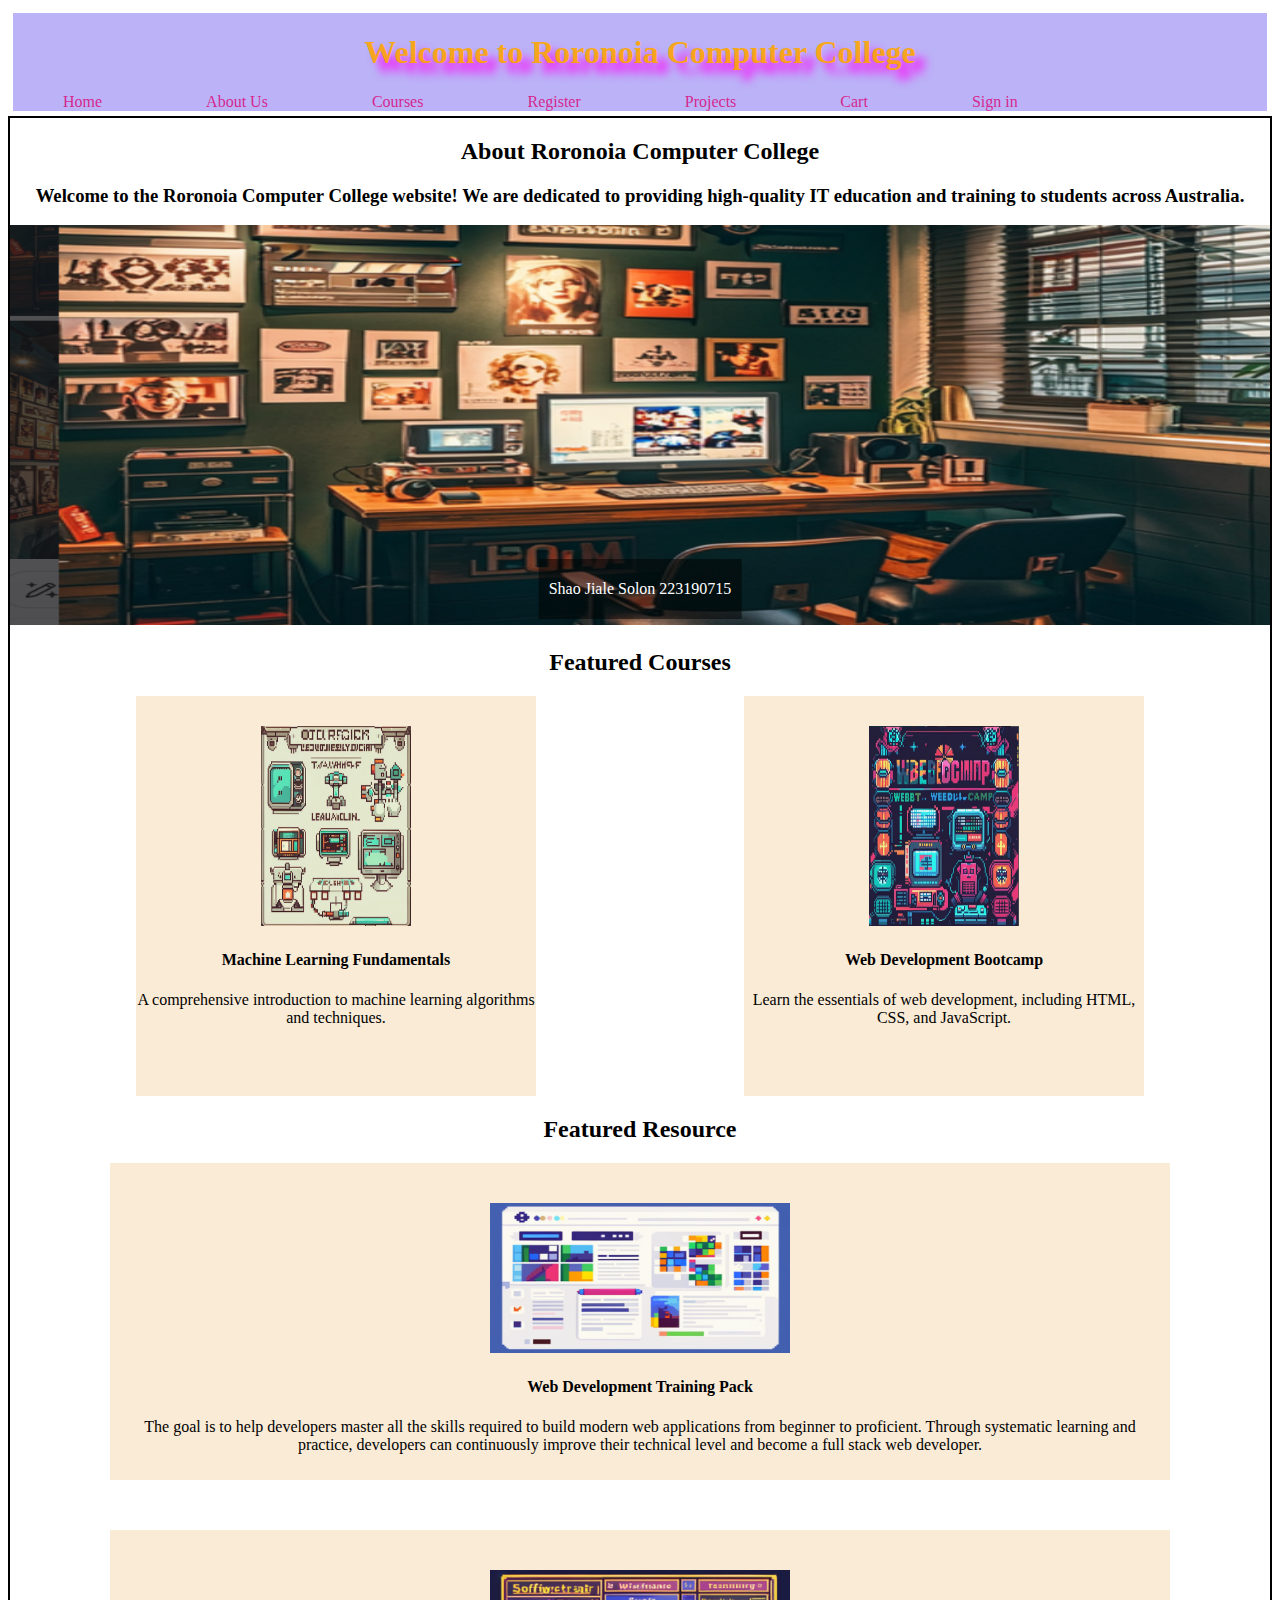
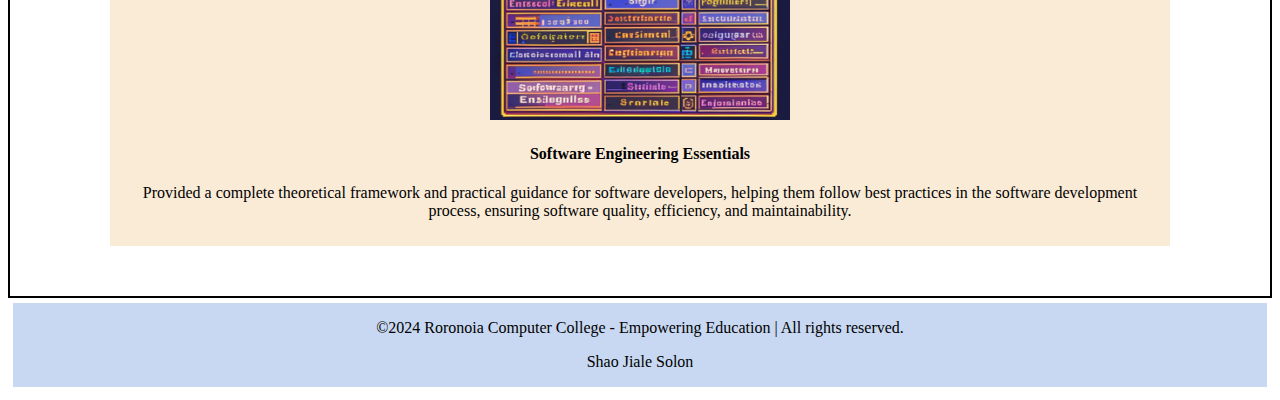
<file: index.html>
<!DOCTYPE html>
<html lang="en">
<head>
    <meta charset="UTF-8">
    <meta name="viewport" content="width=device-width, initial-scale=1.0">
    <title>Roronoia Computer College</title>
    <link rel="stylesheet" href="styles.css">
</head>

<body>
    <header>
        <h1>Welcome to Roronoia Computer College</h1>
        <div class="navigation">
                <a href="index.html">Home</a>
                <a href="about.html">About Us</a>
                <a href="courses.html">Courses</a>
                <a href="register.html">Register</a>
                <a href="projects.html">Projects</a>
                <a href="cart.html">Cart</a>
                <a href="sign in.html">Sign in</a>
        </div>
    </header>
<div class="border">
        <h2>About Roronoia Computer College</h2>
        <div class="card1">            
        <h3>Welcome to the Roronoia Computer College website! We are dedicated to providing high-quality IT education and training to students across Australia.</h3>
        </div>

        <div class="hero">
        <img class="heroimg" src="hero.jpg" alt="Hero Image">
        <div class="caption">
            <p>Shao Jiale Solon 223190715</p> 
        </div>
        </div>

        <h2>Featured Courses</h2>
        <div class="featured-courses">
            <div class="card2">
                <img src="c1.jpg" alt="c1">               
            <h4>Machine Learning Fundamentals</h4>
            <p>A comprehensive introduction to machine learning algorithms and techniques.</p>
            </div>
            
            <div class="card3">
                <img src="c2.jpg" alt="c2">
            <h4>Web Development Bootcamp</h4>
            <p>Learn the essentials of web development, including HTML, CSS, and JavaScript.</p>
            </div>
        </div>
 

        <h2>Featured Resource</h2>
        <div class="featured-resource">
            <div class="card4">
                <img src="r1.jpg" alt="r1">
            <h4>Web Development Training Pack</h4>
            <p>The goal is to help developers master all the skills required to build modern web applications from beginner to proficient. Through systematic learning and practice, developers can continuously improve their technical level and become a full stack web developer.</p>
            </div>

            <div class="card5">
                <img src="r2.jpg" alt="r2">
            <h4>Software Engineering Essentials</h4>
            <p>Provided a complete theoretical framework and practical guidance for software developers, helping them follow best practices in the software development process, ensuring software quality, efficiency, and maintainability.</p>
            </div>
        </div>
</div>
    
    
<footer>
    <p>©2024 Roronoia Computer College - Empowering Education | All rights reserved.</p>
    <p>Shao Jiale Solon</p>
</footer>

<script src="script.js"></script>

</body>
</html>
</file>
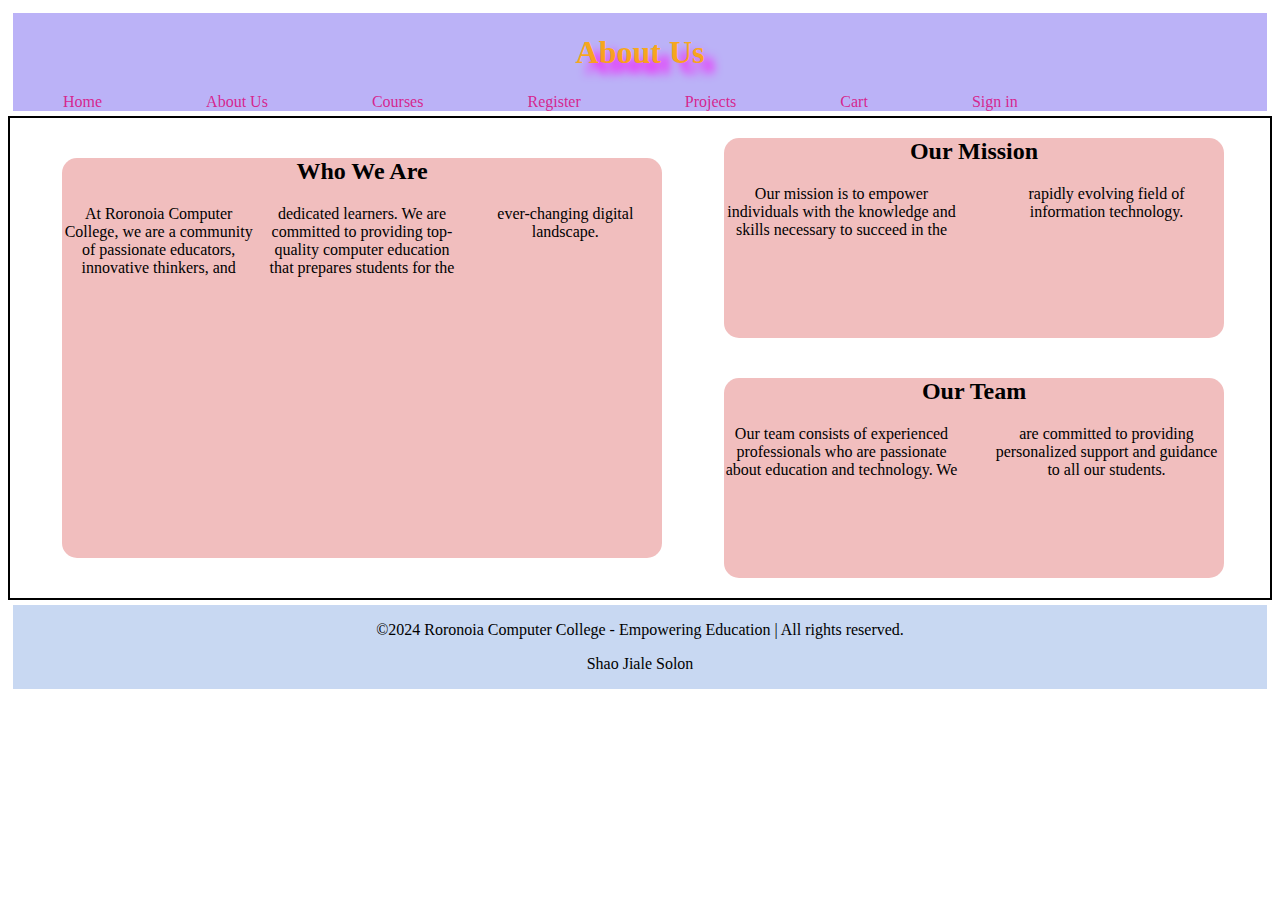
<file: about.html>
<!DOCTYPE html>
<html lang="en">
<head>
    <meta charset="UTF-8">
    <meta name="viewport" content="width=device-width, initial-scale=1.0">
    <title>About Us</title>
    <link rel="stylesheet" href="styles.css">
</head>
<body>
    <header>
        <h1>About Us</h1>
        <div class="navigation">
                <a href="index.html">Home</a>
                <a href="about.html">About Us</a>
                <a href="courses.html">Courses</a>
                <a href="register.html">Register</a>
                <a href="projects.html">Projects</a>
                <a href="cart.html">Cart</a>
                <a href="sign in.html">Sign in</a>
        </div>
    </header>

    <div class="border">
    <div class="row"> 
        <div class="leftcolumn">
        <div class="card6">
        <h2>Who We Are</h2>
        <p>At Roronoia Computer College, we are a community of passionate educators, innovative thinkers, and dedicated learners. We are committed to providing top-quality computer education that prepares students for the ever-changing digital landscape.</p>
        </div>
        </div>

        <div class="rightcolumn">
        <div class="card7">
        <h2>Our Mission</h2>
        <p>Our mission is to empower individuals with the knowledge and skills necessary to succeed in the rapidly evolving field of information technology.</p>
        </div>

        <div class="card8">
        <h2>Our Team</h2>
        <p>Our team consists of experienced professionals who are passionate about education and technology. We are committed to providing personalized support and guidance to all our students.</p>
        </div>
        </div>
    </div>
    </div>
    <footer>
        <p>©2024 Roronoia Computer College - Empowering Education | All rights reserved.</p>
        <p>Shao Jiale Solon</p>
    </footer>

    <script src="script.js"></script>
</body>
</html>
</file>
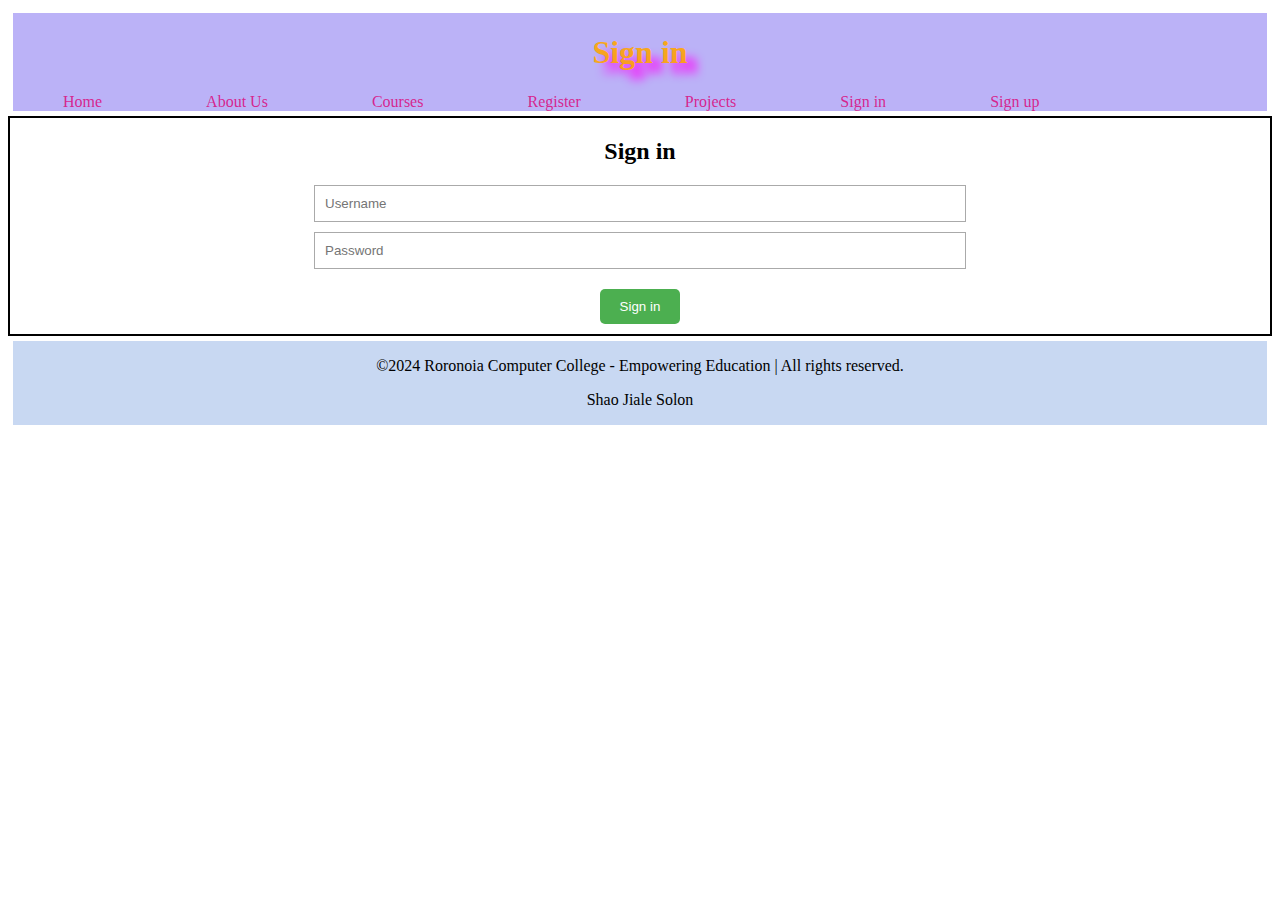
<file: cart.html>
<!DOCTYPE html>
<html lang="en">

<head>
  <meta charset="UTF-8">
  <meta name="viewport" content="width=device-width, initial-scale=1.0">
  <title>cart</title>
  <link rel="stylesheet" href="styles.css">
</head>



<body class="cart-link">
  <header>
    <h1>Cart</h1>
    <div class="navigation">
      <a href="index.html">Home</a>
      <a href="about.html">About Us</a>
      <a href="courses.html">Courses</a>
      <a href="register.html">Register</a>
      <a href="projects.html">Projects</a>
      <a href="cart.html">Cart</a>
      <a href="sign in.html">Sign in</a>
    </div>
  </header>

  <div class="border">
    <h2>Shopping Cart</h2>
    <ol id="cartItems">
      <!-- Cart items will be dynamically added here -->
    </ol>
    <p id="totalPrice"></p>
    <div class="cart">
      <button onclick="checkout()">Checkout</button>
      <button onclick="clearCart()">Clear Cart</button>
      <button onclick="logout()">Logout</button>
    </div>
  </div>

  <footer>
    <p>©2024 Roronoia Computer College - Empowering Education | All rights reserved.</p>
    <p>Shao Jiale Solon</p>
</footer>

<script src="script.js"></script>

</body>

</html>
</file>
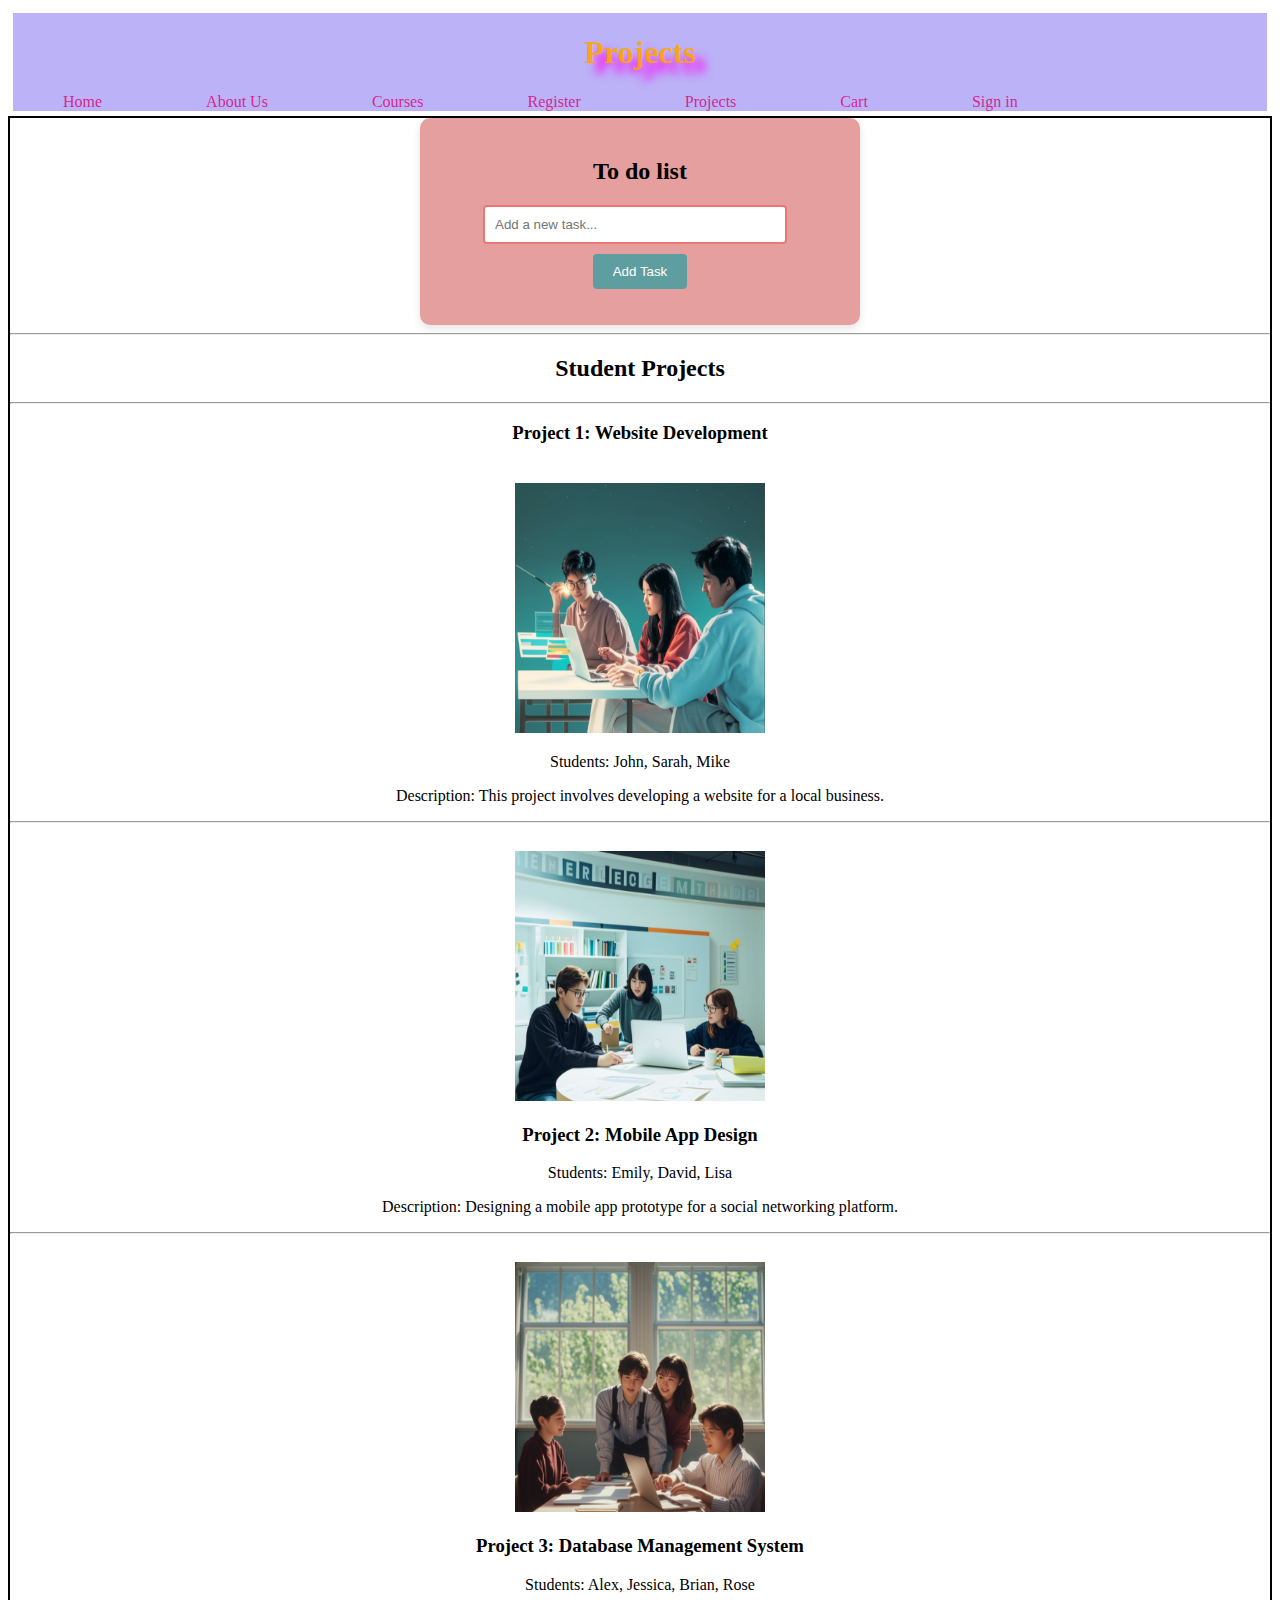
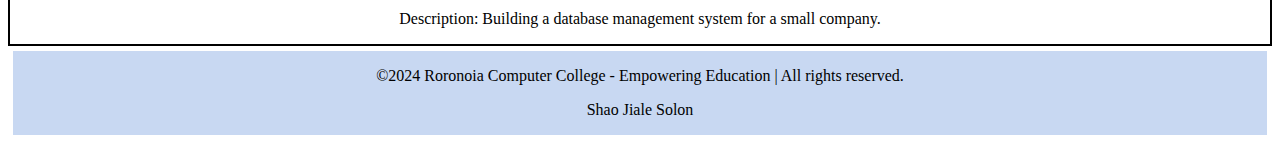
<file: projects.html>
<!DOCTYPE html>
<html lang="en">
<head>
    <meta charset="UTF-8">
    <meta name="viewport" content="width=device-width, initial-scale=1.0">
    <title>Projects</title>
    <link rel="stylesheet" href="styles.css">
</head>

<body class="pro-page">
    <header>
        <h1>Projects</h1>
        <div class="navigation">
                <a href="index.html">Home</a>
                <a href="about.html">About Us</a>
                <a href="courses.html">Courses</a>
                <a href="register.html">Register</a>
                <a href="projects.html">Projects</a>
                <a href="cart.html">Cart</a>
                <a href="sign in.html">Sign in</a>
        </div>
    </header>
    <div class="border">

        <div id="todo-app">
            <h2>To do list</h2>
            <form id="todo-form">
                <input type="text" id="todo-input" placeholder="Add a new task...">
                <button type="submit">Add Task</button>
            </form>
            <ul id="todo-list">
                <!-- Tasks will be added here -->
            </ul>
          </div>


        <hr>

        <h2>Student Projects</h2>
        <!-- Display student projects here -->
        <hr>
        <div class="project1">
            <h3>Project 1: Website Development</h3>
            <img class="img16" src="p1.jpg" alt="p1">
            <p>Students: John, Sarah, Mike</p>
            <p>Description: This project involves developing a website for a local business.</p>
        </div>
        <hr>
        <div class="project2">
            <img class="img17" src="p2.jpg" alt="p2">
            <h3>Project 2: Mobile App Design</h3>
            <p>Students: Emily, David, Lisa</p>
            <p>Description: Designing a mobile app prototype for a social networking platform.</p>
        </div>
        <hr>
        <div class="project3">
            <img class="img18" src="p3.jpg" alt="p3">
            <h3>Project 3: Database Management System</h3>
            <p>Students: Alex, Jessica, Brian, Rose</p>
            <p>Description: Building a database management system for a small company.</p>
        </div>
    </div>
    <footer>
        <p>©2024 Roronoia Computer College - Empowering Education | All rights reserved.</p>
        <p>Shao Jiale Solon</p>
    </footer>

    <script src="script.js"></script>



</body>
</html>
</file>
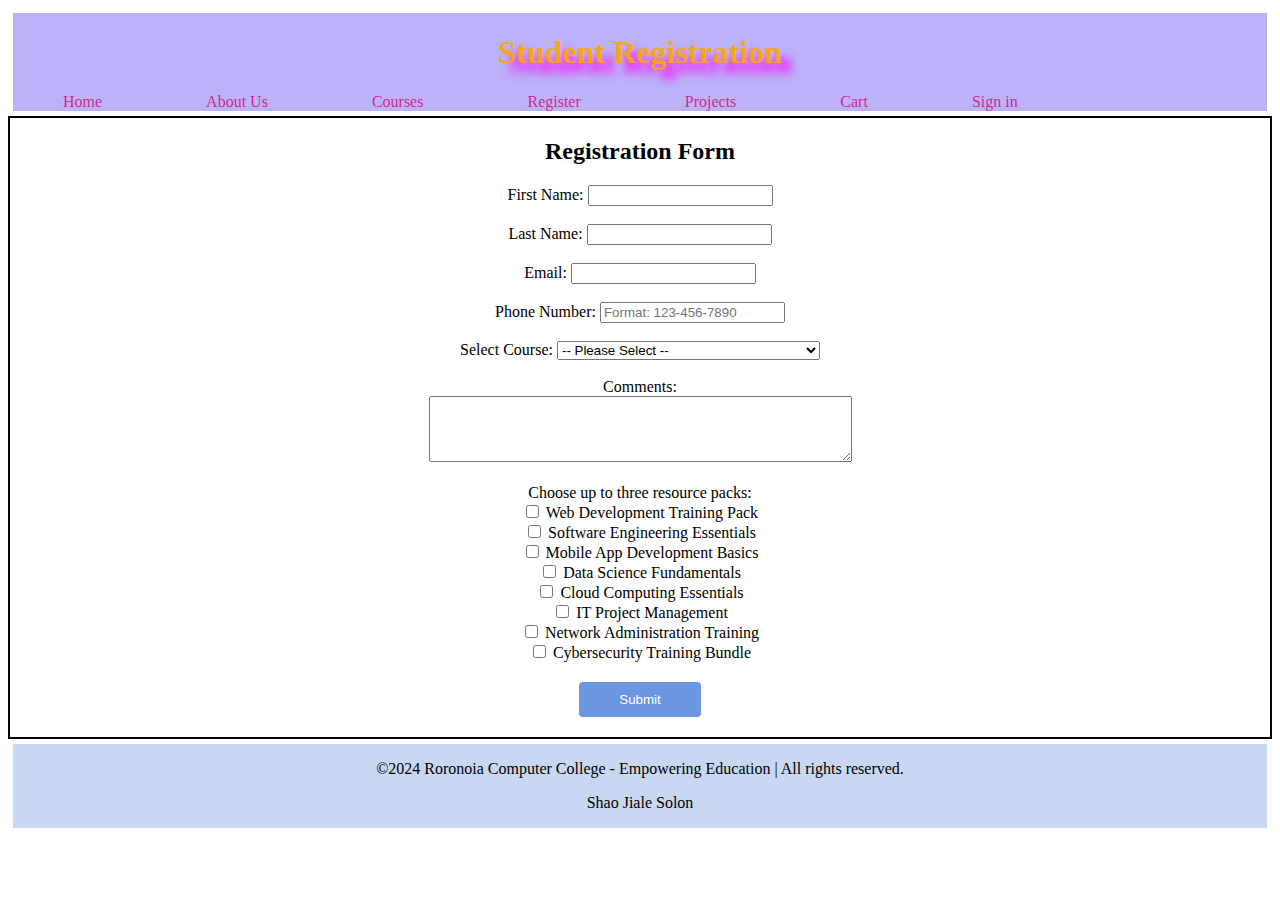
<file: register.html>
<!DOCTYPE html>
<html lang="en">

<head>
  <meta charset="UTF-8">
  <meta name="viewport" content="width=device-width, initial-scale=1.0">
  <title>Student Registration</title>
  <link rel="stylesheet" href="styles.css">
</head>



<body class="register-links">
  <header>
    <h1>Student Registration</h1>

    <div class="navigation">
      <a href="index.html">Home</a>
      <a href="about.html">About Us</a>
      <a href="courses.html">Courses</a>
      <a href="register.html">Register</a>
      <a href="projects.html">Projects</a>
      <a href="cart.html">Cart</a>
      <a href="sign in.html">Sign in</a>
    </div>
  </header>
  <div class="border">
    <div class="register">
    <h2>Registration Form</h2>
    <form id="registrationForm">
      <label for="firstName">First Name:</label>
      <input type="text" id="firstName" name="firstName" required><br><br>

      <label for="lastName">Last Name:</label>
      <input type="text" id="lastName" name="lastName" required><br><br>

      <label for="email">Email:</label>
      <input  id="email" name="email" required><br><br>

      <label for="phone">Phone Number:</label>
      <input  id="phone" name="phone"  placeholder="Format: 123-456-7890" required><br><br>

      <label for="course">Select Course:</label>
      <select id="course" name="course" required>
        <option value="">-- Please Select --</option>
        <option value="Web Development Fundamentals">Web Development Fundamentals</option>
        <option value="Introduction to Programming with Python">Introduction to Programming with Python</option>
        <option value="Database Management Essentials">Database Management Essentials</option>
        <option value="Networking Basics">Networking Basics</option>
        <option value="Cybersecurity Fundamentals">Cybersecurity Fundamentals</option>
      </select><br><br>

      <label for="comments">Comments:</label><br>
      <textarea id="comments" name="comments" rows="4" cols="50"></textarea><br><br>

      <label>Choose up to three resource packs:</label><br>
      <input type="checkbox" id="resourcePack1" name="resourcePack" value="Resource Pack 1">
      <label for="resourcePack1">Web Development Training Pack</label><br>
      <input type="checkbox" id="resourcePack2" name="resourcePack" value="Resource Pack 2">
      <label for="resourcePack2">Software Engineering Essentials</label><br>
      <input type="checkbox" id="resourcePack3" name="resourcePack" value="Resource Pack 3">
      <label for="resourcePack3">Mobile App Development Basics</label><br>
      <input type="checkbox" id="resourcePack4" name="resourcePack" value="Resource Pack 4">
      <label for="resourcePack4">Data Science Fundamentals</label><br>
      <input type="checkbox" id="resourcePack5" name="resourcePack" value="Resource Pack 5">
      <label for="resourcePack5">Cloud Computing Essentials</label><br>
      <input type="checkbox" id="resourcePack6" name="resourcePack" value="Resource Pack 6">
      <label for="resourcePack6">IT Project Management</label><br>
      <input type="checkbox" id="resourcePack7" name="resourcePack" value="Resource Pack 7">
      <label for="resourcePack7">Network Administration Training</label><br>
      <input type="checkbox" id="resourcePack8" name="resourcePack" value="Resource Pack 8">
      <label for="resourcePack8">Cybersecurity Training Bundle</label><br>

      <button type="submit">Submit</button>
    </form>
    </div>
  </div>
  <footer>
    <p>©2024 Roronoia Computer College - Empowering Education | All rights reserved.</p>
    <p>Shao Jiale Solon</p>
</footer>

<script src="script.js"></script>

</body>

</html>
</file>
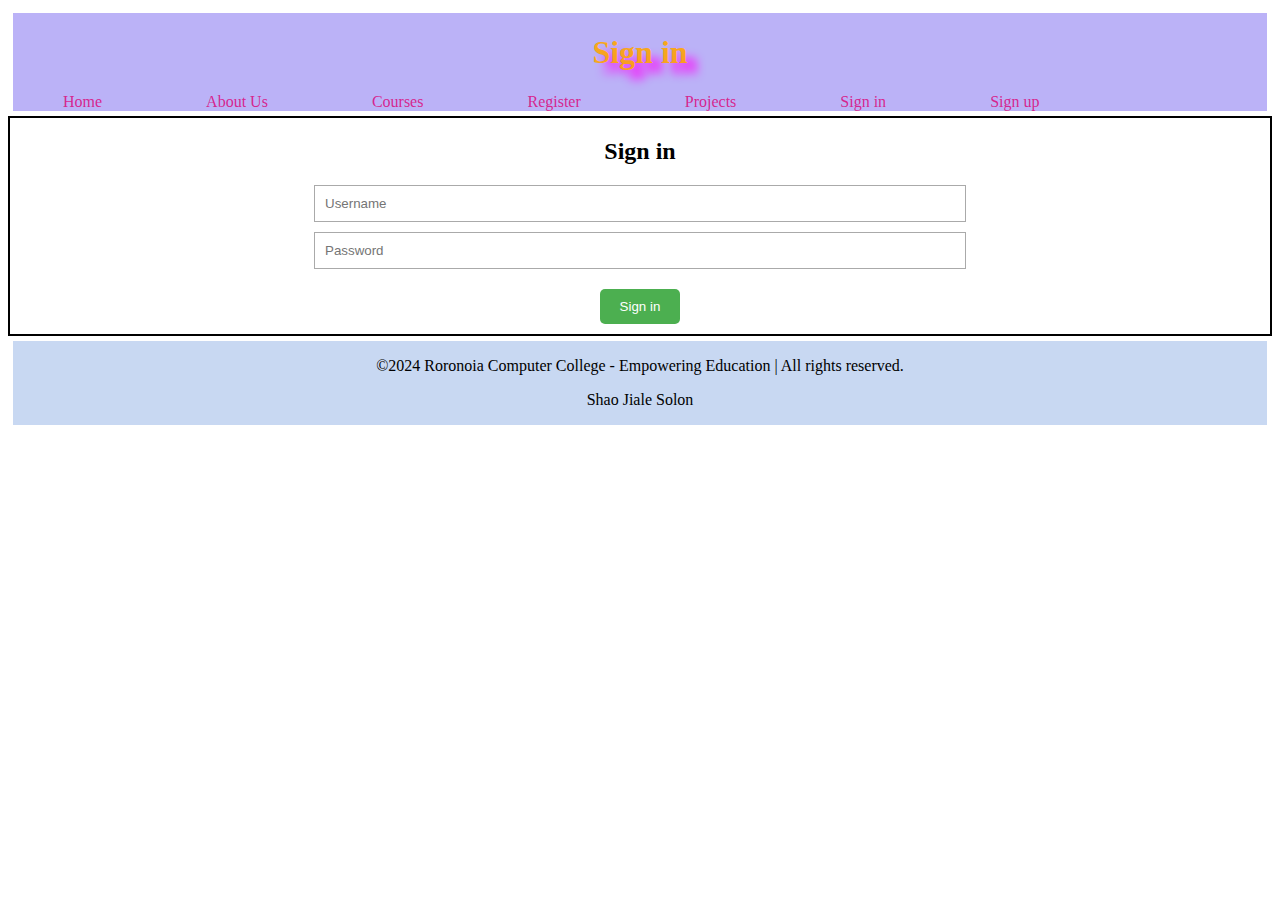
<file: sign in.html>
<!DOCTYPE html>
<html lang="en">

<head>
  <meta charset="UTF-8">
  <meta name="viewport" content="width=device-width, initial-scale=1.0">
  <title>Login</title>
  <link rel="stylesheet" href="styles.css">
</head>



<body>
  <header>
    <h1>Sign in</h1>
    <div class="navigation">
        <a href="index.html">Home</a>
        <a href="about.html">About Us</a>
        <a href="courses.html">Courses</a>
        <a href="register.html">Register</a>
        <a href="projects.html">Projects</a>
        <a href="sign in.html">Sign in</a>
        <a href="sign up.html">Sign up</a>
    </div>
  </header>

  <div class="border">
    <div class="login">
    <h2>Sign in</h2>
    <input type="text" id="loginUsername" placeholder="Username">
    <br>
    <input type="password" id="loginPassword" placeholder="Password">
    <br>   
    <button onclick="login()">Sign in</button>
    </div>
  </div>

  <footer>
    <p>©2024 Roronoia Computer College - Empowering Education | All rights reserved.</p>
    <p>Shao Jiale Solon</p>
</footer>

<script src="script.js"></script>

</body>

</html>
</file>
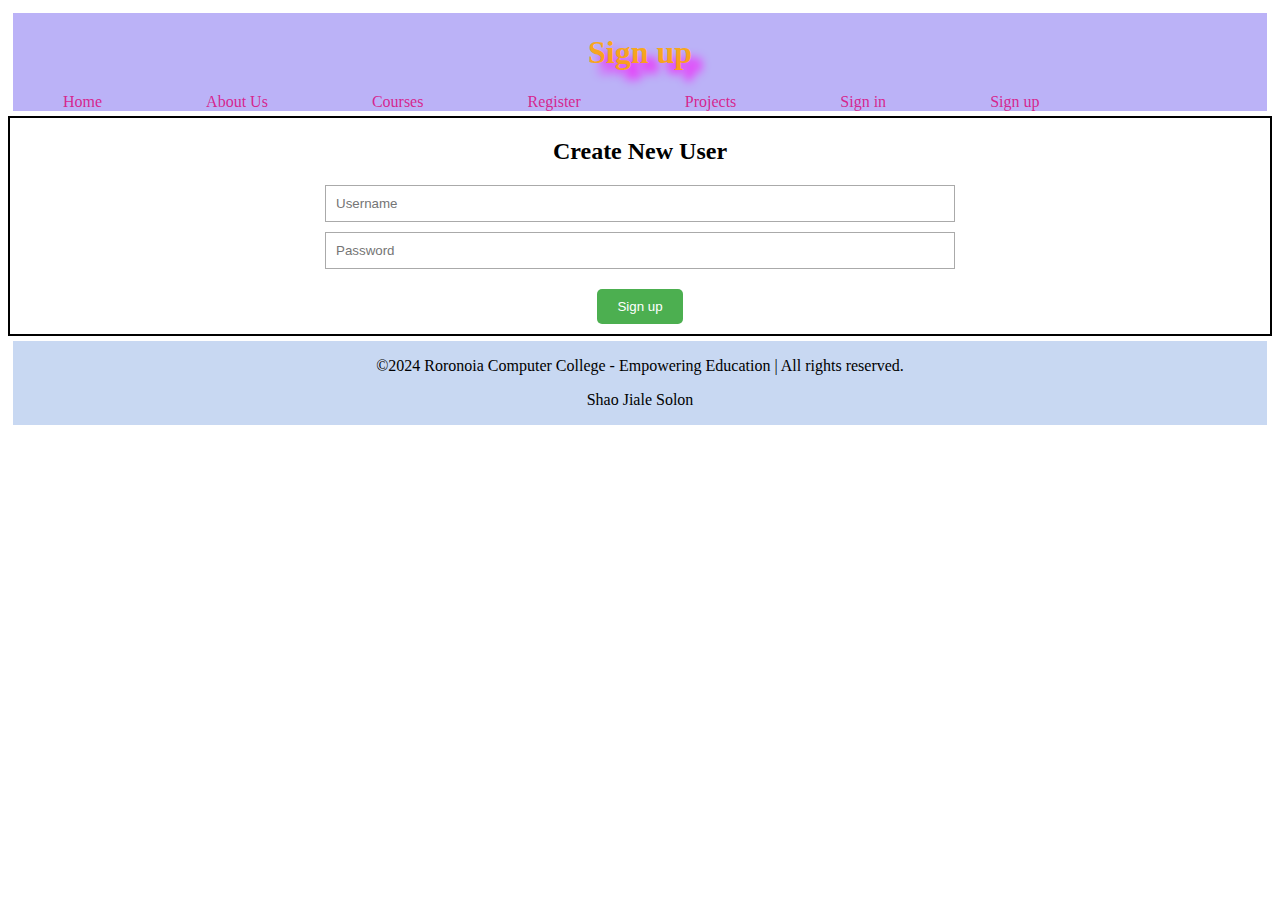
<file: sign up.html>
<head>
  <meta charset="UTF-8">
  <meta name="viewport" content="width=device-width, initial-scale=1.0">
  <title>Create User</title>
  <link rel="stylesheet" href="styles.css">
</head>



<body>
  <header>
    <h1>Sign up</h1>
    <div class="navigation">
        <a href="index.html">Home</a>
        <a href="about.html">About Us</a>
        <a href="courses.html">Courses</a>
        <a href="register.html">Register</a>
        <a href="projects.html">Projects</a>
        <a href="sign in.html">Sign in</a>
        <a href="sign up.html">Sign up</a>
    </div>
  </header>

  <div class="border">
    <div class="createUser">
    <h2>Create New User</h2>
    <input type="text" id="newUsername" placeholder="Username">
    <br>
    <input type="password" id="newPassword" placeholder="Password">
    <br>
    <button onclick="createUser()">Sign up</button>
    </div>
  </div>

  <footer>
    <p>©2024 Roronoia Computer College - Empowering Education | All rights reserved.</p>
    <p>Shao Jiale Solon</p>
</footer>

<script src="script.js"></script>

</body>

</html>
</file>
<file: styles.css>
/*Shao jiale Solon 223190715*/

/*Setting the header style*/
header{
    background-color: rgba(120, 101, 240, 0.5);                                         
    border: 5px solid white;            
}

h1{
            
    color: rgba(255, 166, 0, 0.9);
    text-shadow:10px 10px 10px  rgb(255, 0, 251);
    text-align: center;
}

/*Setting the navigation bar style*/
.navigation a{       
    color: rgba(217, 17, 130, 0.9);
    margin: 50px;
    text-decoration: none;       
}
.navigation a:hover{
    color: burlywood;
}

.navigation a.active{
    background-color: rgb(0, 0, 0);
}

/*Setting the footer style*/
footer{
    background-color: rgb(146, 178, 230,0.5);                     
    border: 5px solid white;            
    bottom: 0;
    left: 0;
    right: 0;  
}
footer p{            
    text-align: center;
}

.border{ 
    border: 2px solid black;          
    margin-top: 0px;
    height: auto;
    text-align: center;
}


/*Modify about us page*/
.row{
    width: 100%;
    justify-content: space-evenly;
    display: flex;
}

.leftcolumn{          
    width: 50%;
    float: left;
}

.card6{
    background-color: rgba(237, 174, 174, 0.8);           
    border: 0px solid black;
    border-radius: 15px;
    margin-top: 40px;
    margin-left: 10px;         
    height: 400px;
    width: 600px;
    text-align: center;       
}

.card6 p{
    column-count:3;
    column-gap:10px;           
}

.rightcolumn{
    width: 40%;
    float: right;
}

.card7{
    background-color: rgba(237, 174, 174, 0.8);           
    border: 0px solid black;
    border-radius: 15px;
    margin-top: 20px;        
    height: 200px;
    width: 500px;            
}

.card7 p{
    column-count:2;
    column-gap:30px;           
}

.card8{
    background-color: rgba(237, 174, 174, 0.8);           
    border: 0px solid black;
    border-radius: 15px;
    margin-top: 40px;
    margin-bottom: 20px;         
    height: 200px;
    width: 500px;           
}

.card8 p{
    column-count:2;
    column-gap:30px;           
}

.cart button {
    padding: 10px 20px;
    background-color: #e25361;
    color: white;
    border: none;
    border-radius: 4px;
    cursor: pointer;
    transition: background-color 0.3s;
    margin-top: 10px;
}

/*Change Layout*/
.Courses {
     display: flex;
     justify-content: space-between; 
     gap: 10px; 
     width: 100%;
     align-items: center;
 }

.card9,.card10,.card11,.card12,.card13 {
     background-color: rgba(255, 255, 255, 0.8);
     border: 0px solid black;
     border-radius: 15px;
     margin-top: 20px;
     margin-bottom: 20px;
     margin-left: 10px;
     margin-right: 10px;
     height: 350px;
     width: 300px;     
     background-color: aqua;
     text-align: center;
 }

.img9,.img10,.img11,.img12,.img13{
     width: 100px;
     height: 100px;
     margin-top: 20px;
 }

 /*Modify card size*/
.card14,.card15,.card16,.card17,.card18,.card19,.card20,.card21 {
     display: inline-block;
     margin-right: 10px;
     margin-top: 20px;
     background-color: aquamarine;
     width: 250px;
     height: 230px;
     margin-bottom: 20px;
 }

 /*Modify image size*/
.img14,.img15,.img16,.img17,.img18,.img19,.img20,.img21{
     width: 100px;
     height: 75px;
     margin-top: 20px;
 }

 .Courses button{
     background-color: #c747b8;
     margin-top: 10px;
     color: white;
     padding: 10px 20px;
     border: none;
     cursor: pointer;
     border-radius: 5px;
 }
 
.Resource button{
     background-color: #c747b8;
     margin-top: 10px;
     color: white;
     padding: 10px 20px;
     border: none;
     cursor: pointer;
     border-radius: 5px;
}


.featured-courses {
    display: flex;
    justify-content: space-between;
}

.card2 {
  margin-left: 10%;
  float: left;
  background-color: antiquewhite;
  width: 400px;
  height: 400px;
}

.card2 img {
    width: 150px;
    height: 200px;
    text-align: center;
    padding-top: 30px;
}

.card2 p {
    bottom: 10px;
    left: 50%;
}

.card3 {
  margin-right: 10%;
  float: right;
  background-color: antiquewhite;
  width: 400px;
  height: 400px;
}

.card3 img {
    width: 150px;
    height: 200px;
    text-align: center;
    padding-top:30px;
}

.card3 p {
    bottom: 10px;
    left: 50%;
}



.featured-resource {
    display: flex;
    flex-direction: column;
}

.card4 {
    margin-left: 100px;
    margin-right: 100px;
    padding: 10px;
    text-align: center;
    background-color: antiquewhite;
}

.card4 img {
    width: 300px;
    height: 150px;
    text-align: center;
    padding-top:30px;
}

.card5 {
    margin-top: 50px;
    margin-bottom: 50px;
    margin-left: 100px;
    margin-right: 100px;
    padding: 10px;
    text-align: center;
    background-color: antiquewhite;
}

.card5 img {
    width: 300px;
    height: 150px;
    text-align: center;
    padding-top:30px;
}


.img16, .img17, .img18{
    width: 250px;
    height: 250px;
    margin-top: 20px;
}

/*Setting the to do list style*/
#todo-app {
            
    width: 80%;
    max-width: 400px;
    margin: 0 auto;
    padding: 20px;
    background-color: #e69f9f;
    border-radius: 10px;
    box-shadow: 0 4px 8px rgba(0, 0, 0, 0.1);
}  
 

/*Design to do list background card style*/
#todo-form input[type="text"] {
    width: 70%;
    padding: 10px;
    border: 2px solid #ec7575;
    border-radius: 4px;
    margin-right: 10px;
}

#todo-form button {
    padding: 10px 20px;
    background-color: #5F9EA0;
    color: white;
    border: none;
    border-radius: 4px;
    cursor: pointer;
    transition: background-color 0.3s;
    margin-top: 10px;
}

#todo-form button:hover {
    background-color: #4682B4;
}

        #todo-list {
            list-style: none;
            padding: 0;
        }

        #todo-list li {
            background-color: #f9f9f9;
            margin-top: 10px;
            padding: 10px;
            border-radius: 4px;
            display: flex;
            justify-content: space-between;
            align-items: center;
        }

    
        .register button {
            padding: 10px 40px;
            background-color: #6b96e4;
            color: white;
            border: none;
            border-radius: 4px;
            cursor: pointer;
            transition: background-color 0.3s;
            margin-bottom: 20px;
            margin-top: 20px;
        }
       
      /*Designing text box styles*/
        .login input[type="text"],
        .login input[type="password"] {
          width: 50%;
          padding: 10px;
          border: 1px solid #aaa;
          margin-bottom: 10px;
        }
        
        .login button {
          background-color: #4CAF50;
          color: white;
          padding: 10px 20px;
          border: none;
          cursor: pointer;
          border-radius: 5px;
          margin-top: 10px;
          margin-bottom: 10px;
        }
        
        .login button:hover {
          background-color: #45a049;
        }


.createUser input[type="text"],
.createUser input[type="password"] {
  width: 50%;
  padding: 10px;
  border: 1px solid #aaa;
  margin-bottom: 10px;
}

/*Designing button colors and styles*/
.createUser button {
  background-color: #4CAF50;
  color: white;
  padding: 10px 20px;
  border: none;
  cursor: pointer;
  border-radius: 5px;
  margin-top: 10px;
  margin-bottom: 10px;
}

.createUser button:hover {
  background-color: #45a049;
}


/*Setting the contents of the hero image style*/
.hero {
    position: relative;
  }
  
  .heroimg {
    width: 100%;
    height: 400px;
  }
  
  /*Setting the content of the hero image text style*/
  .caption {
    position: absolute;
    bottom: 10px;
    left: 50%;
    transform: translateX(-50%);
    background-color: rgba(0, 0, 0, 0.5);
    color: white;
    padding: 5px 10px;
  }
</file>
